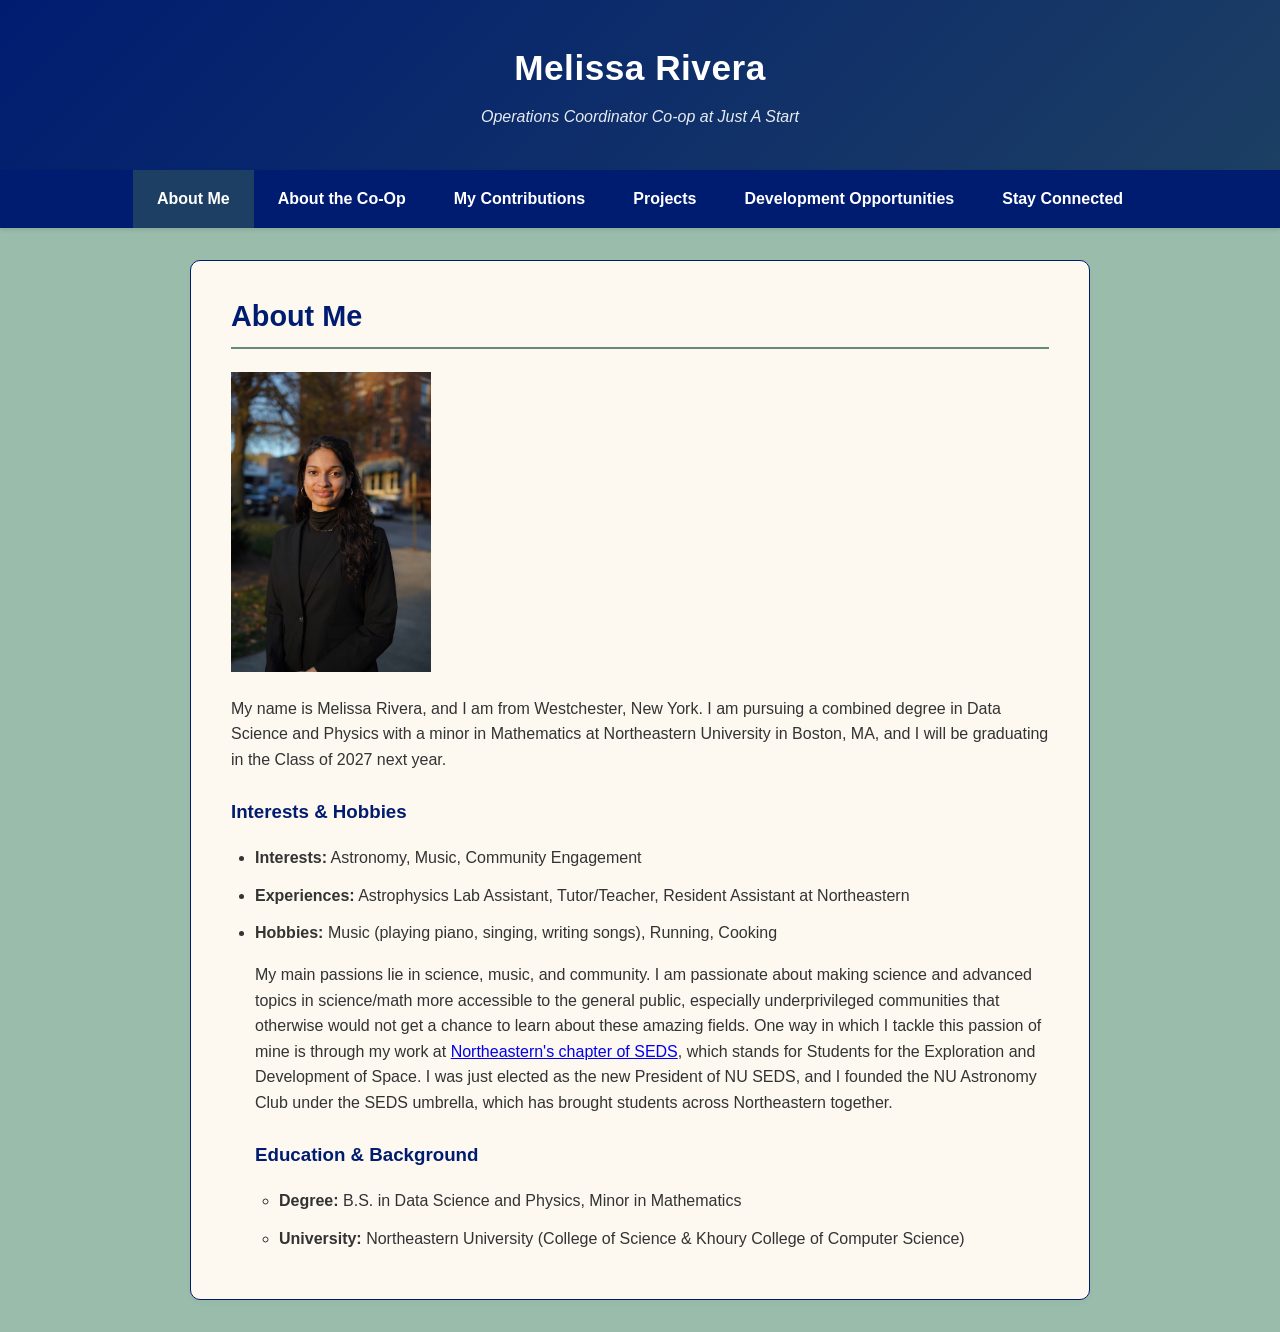
<file: index.html>
<!DOCTYPE html>
<html lang="en">
<head>
  <meta charset="UTF-8">
  <meta name="viewport" content="width=device-width, initial-scale=1.0">
  <title>Melissa's Co-Op | Home</title>
  <link rel="stylesheet" href="style.css">
</head>
<body>

  <header>
    <h1>Melissa Rivera</h1>
    <p>Operations Coordinator Co-op at Just A Start</p>
  </header>

  <nav class="main-nav">
    <ul>
      <li><a href="index.html" class="active">About Me</a></li>
      <li><a href="coop.html">About the Co-Op</a></li>
      <li><a href="contributions.html">My Contributions</a></li>
      <li><a href="projects.html">Projects</a></li>
      <li><a href="development.html">Development Opportunities</a></li>
      <li><a href="connect.html">Stay Connected</a></li>
    </ul>
  </nav>

  <main class="container">
    <section>
      <h2>About Me</h2>
      <img src="Melissa Rivera - photo.jpg" alt="Melissa Rivera" class="profile-pic" width="200">
      <p>My name is Melissa Rivera, and I am from Westchester, New York. I am pursuing a combined degree in Data Science and Physics with a minor in Mathematics at Northeastern University in Boston, MA, and I will be graduating in the Class of 2027 next year. </p>
      <!--Add more personal information, hobbies, or interests here if you'd like  
      // Interests
      // SEDS
      // Lab work
      // Teaching-->
      <h3>Interests & Hobbies</h3>
      <ul class="findings-list">
        <li><strong>Interests:</strong> Astronomy, Music, Community Engagement</li>
        <li><strong>Experiences:</strong> Astrophysics Lab Assistant, Tutor/Teacher, Resident Assistant at Northeastern</li>
        <li><strong>Hobbies:</strong> Music (playing piano, singing, writing songs), Running, Cooking </li>

        <p>My main passions lie in science, music, and community. I am passionate about making science and advanced topics in science/math more accessible to the general public, especially underprivileged communities that otherwise would not get a chance to learn about these amazing fields. One way in which I tackle this passion of mine is through my work at <a href="https://www.nuseds.com">Northeastern's chapter of SEDS</a>, which stands for Students for the Exploration and Development of Space. I was just elected as the new President of NU SEDS, and I founded the NU Astronomy Club under the SEDS umbrella, which has brought students across Northeastern together.</p>

      <h3>Education & Background</h3>
      <ul class="findings-list">
        <li><strong>Degree:</strong> B.S. in Data Science and Physics, Minor in Mathematics</li>
        <li><strong>University:</strong> Northeastern University (College of Science & Khoury College of Computer Science)</li>
      </ul>
    </section>
    
  </main>

  <script src="script.js"></script>
</body>
</html>
</file>
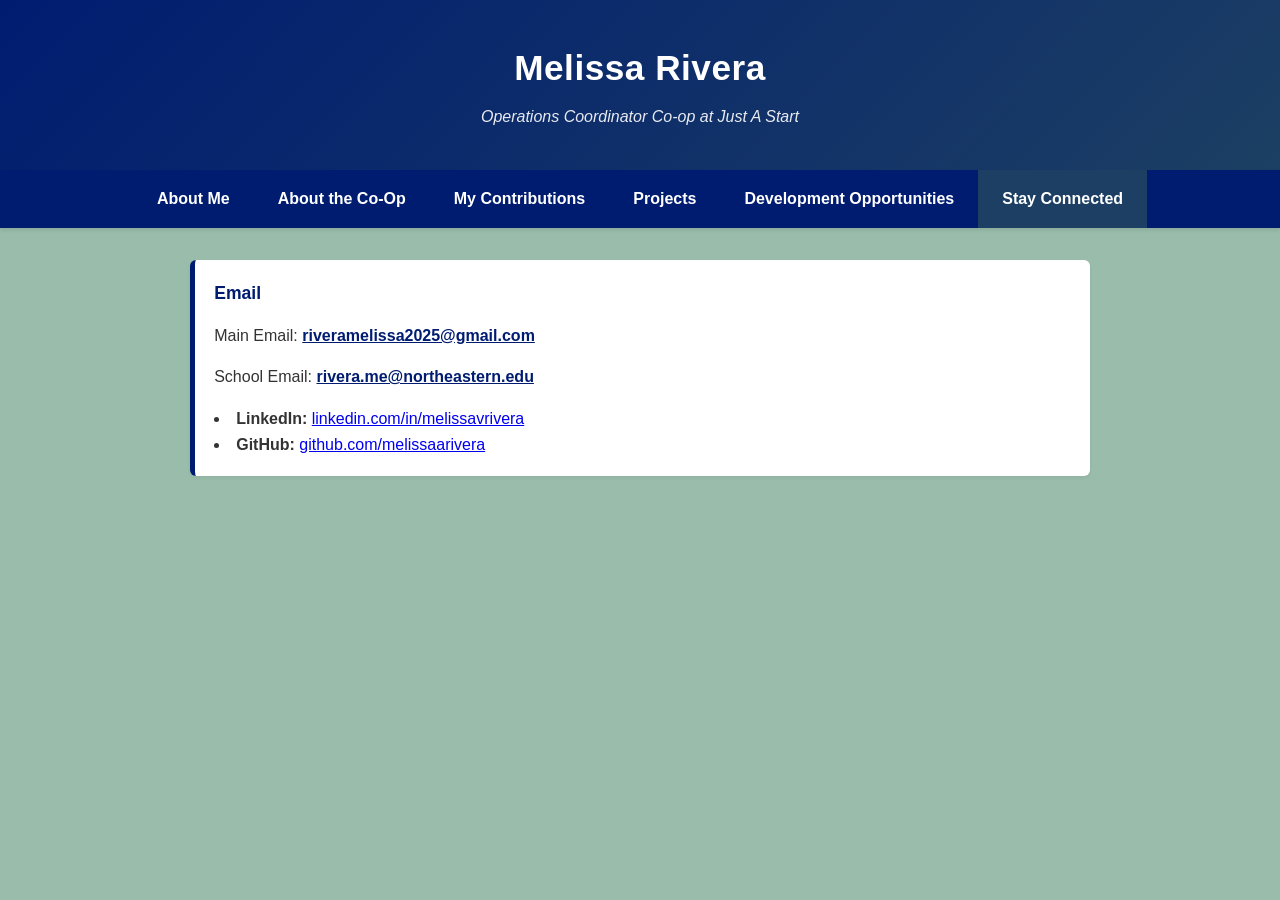
<file: connect.html>
<!DOCTYPE html>
<html lang="en">
<head>
  <meta charset="UTF-8">
  <meta name="viewport" content="width=device-width, initial-scale=1.0">
  <title>Stay Connected</title>
  <link rel="stylesheet" href="style.css">
</head>
<body>

  <header>
    <h1>Melissa Rivera</h1>
    <p>Operations Coordinator Co-op at Just A Start</p>
  </header>

  <nav class="main-nav">
    <ul>
      <li><a href="index.html">About Me</a></li>
      <li><a href="coop.html">About the Co-Op</a></li>
      <li><a href="contributions.html">My Contributions</a></li>
      <li><a href="projects.html">Projects</a></li>
      <li><a href="development.html">Development Opportunities</a></li>
      <li><a href="connect.html" class="active">Stay Connected</a></li>
    </ul>
  </nav>

  <main class="container">

      <div class="key-insight">
        <h4>Email</h4>
        <p>Main Email: <a href="riveramelissa2025@gmail.com" style="color: var(--accent-blue); font-weight: bold;">riveramelissa2025@gmail.com</a></p>
        <p>School Email: <a href="rivera.me@northeastern.edu" style="color: var(--accent-blue); font-weight: bold;">rivera.me@northeastern.edu</a></p>
        <li><strong>LinkedIn:</strong> <a href="https://linkedin.com/in/melissavrivera" target="_blank">linkedin.com/in/melissavrivera</a></li>
        <li><strong>GitHub:</strong> <a href="https://github.com/melissaarivera" target="_blank">github.com/melissaarivera</a></li>
      </div>

  </main>


  <script src="script.js"></script>
</body>
</html>
</file>
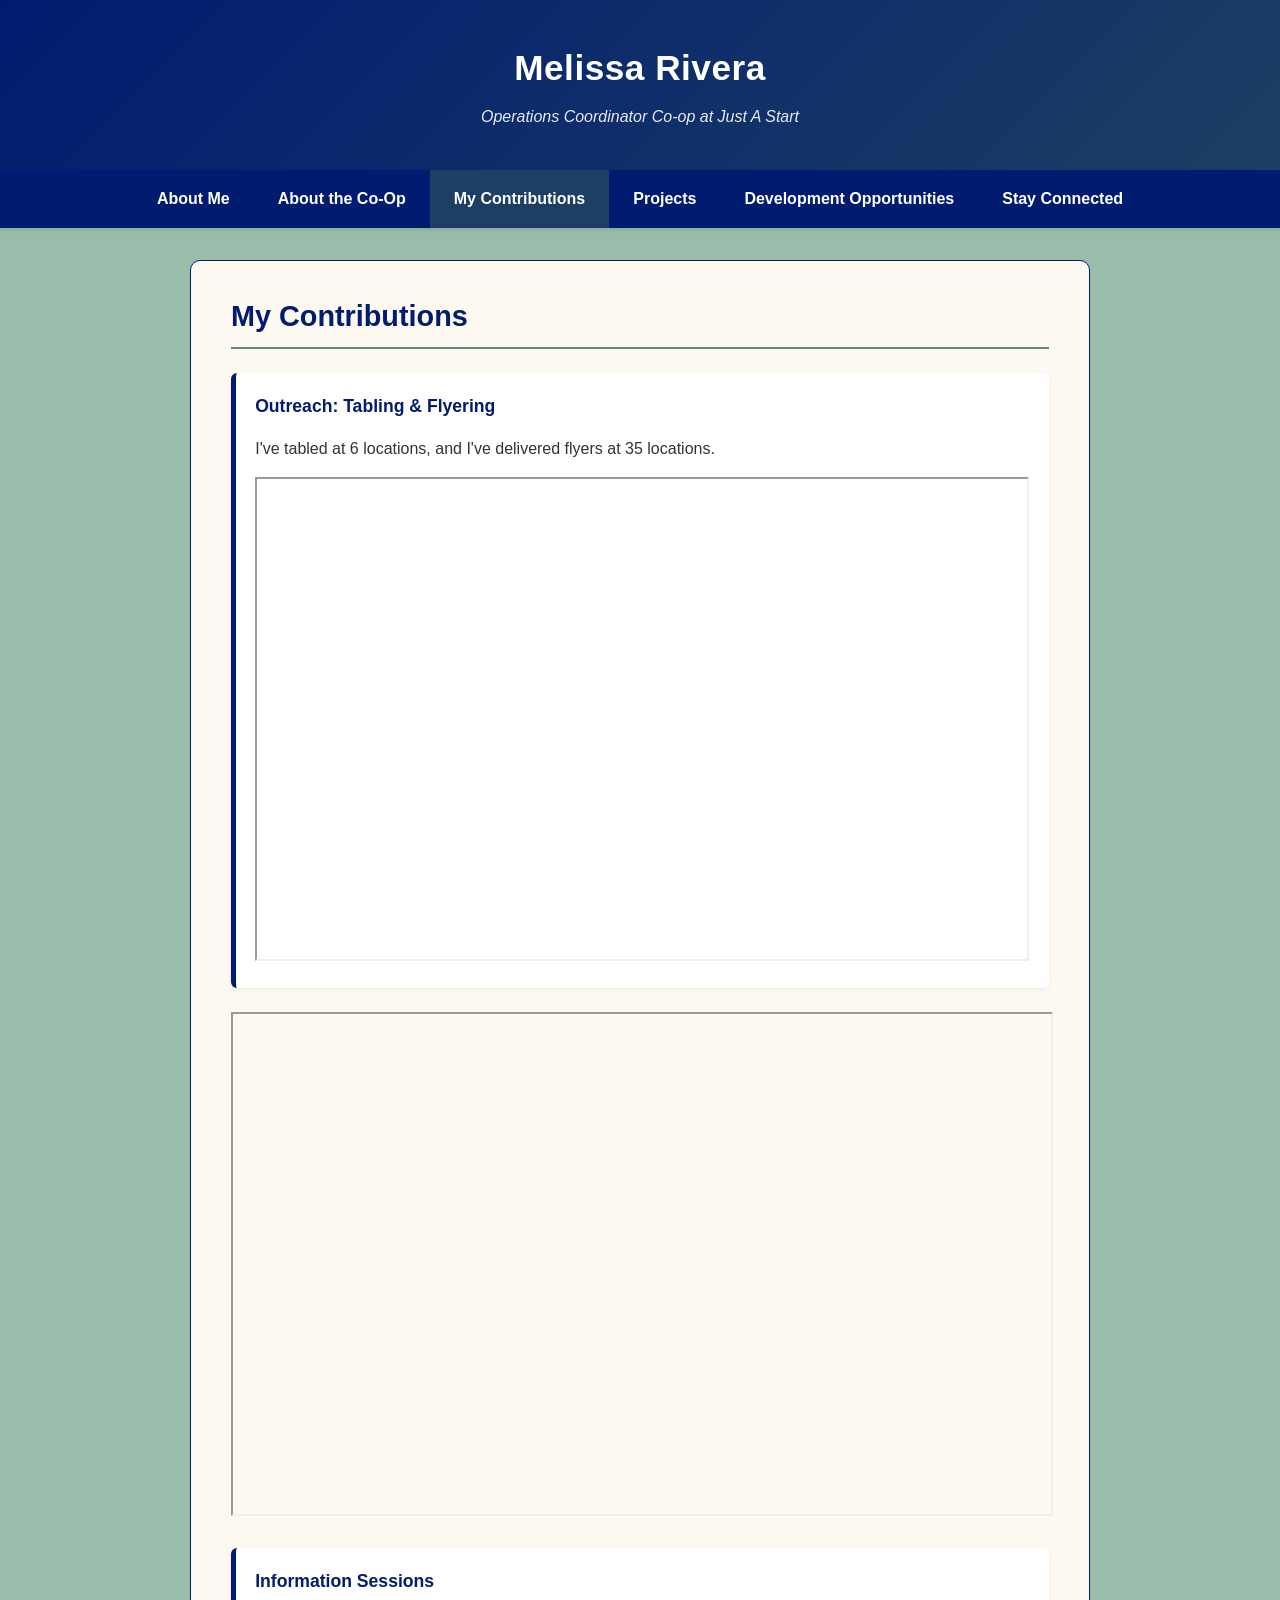
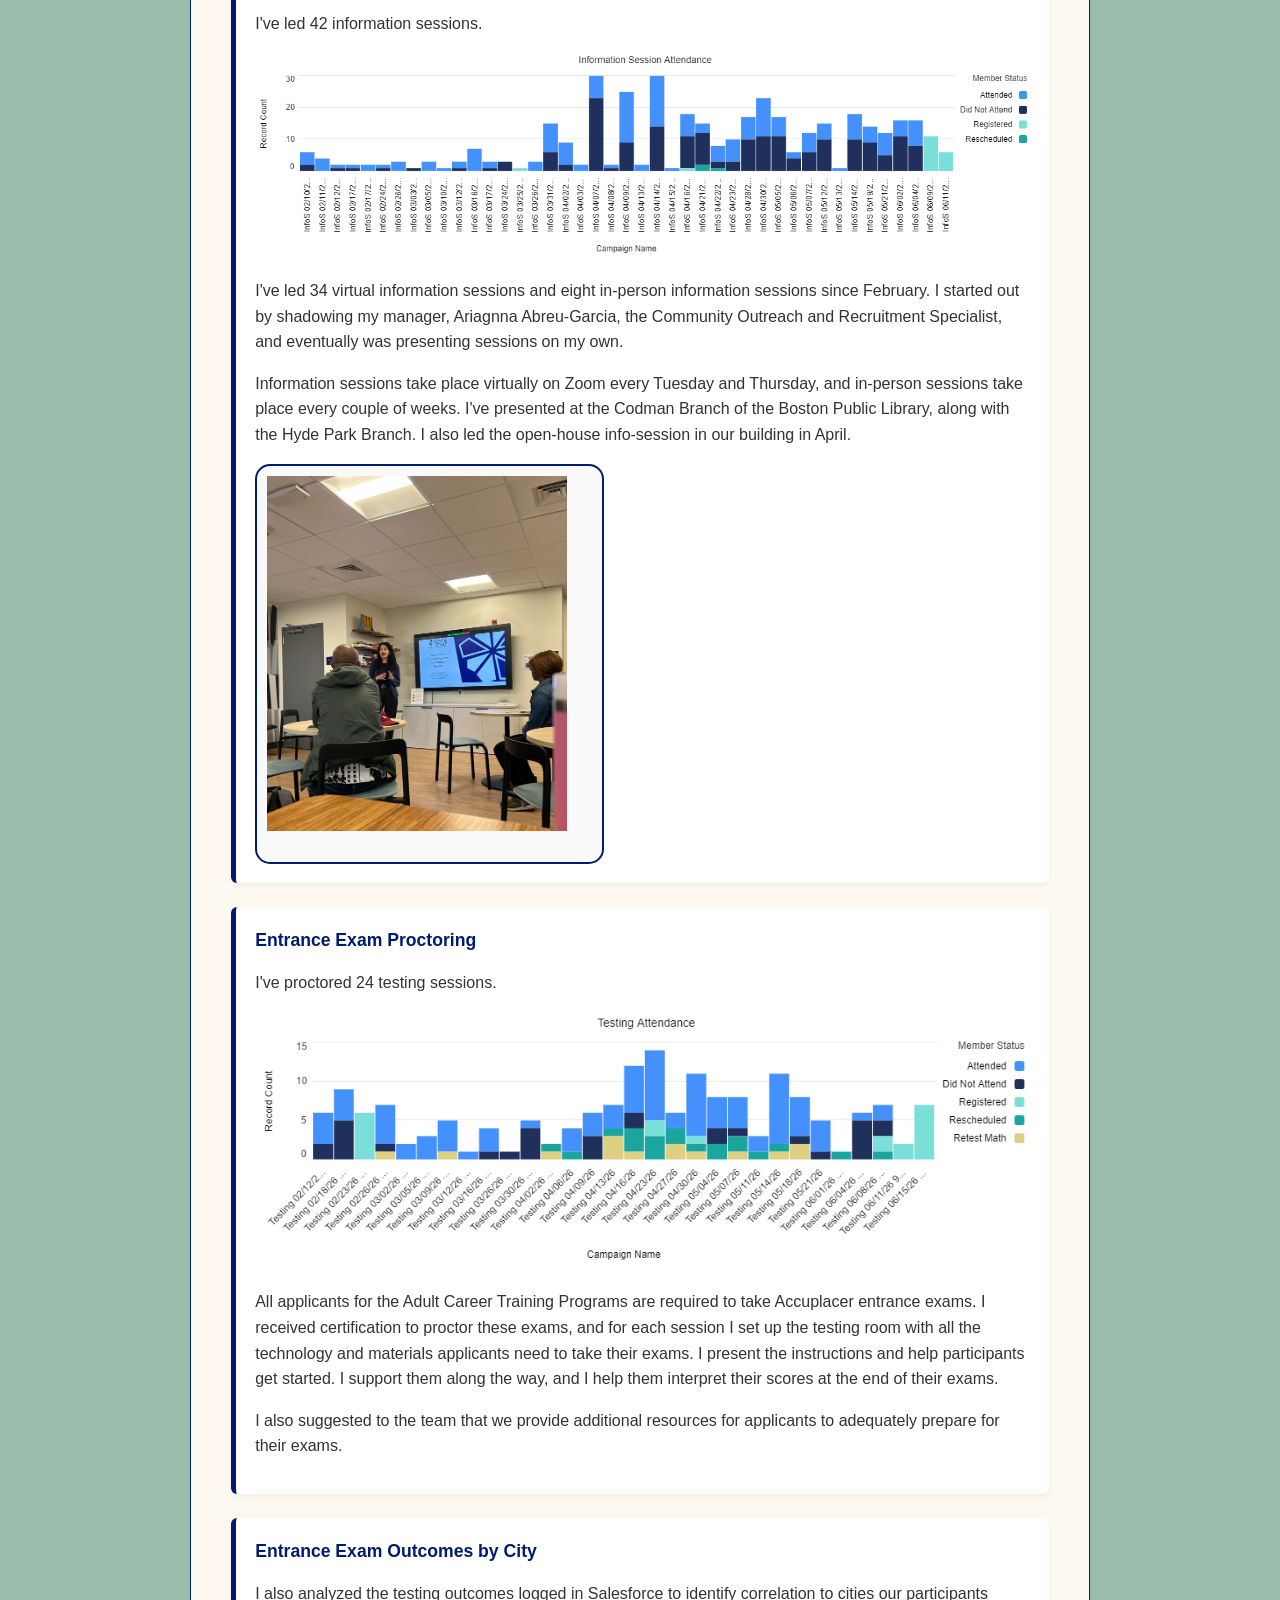
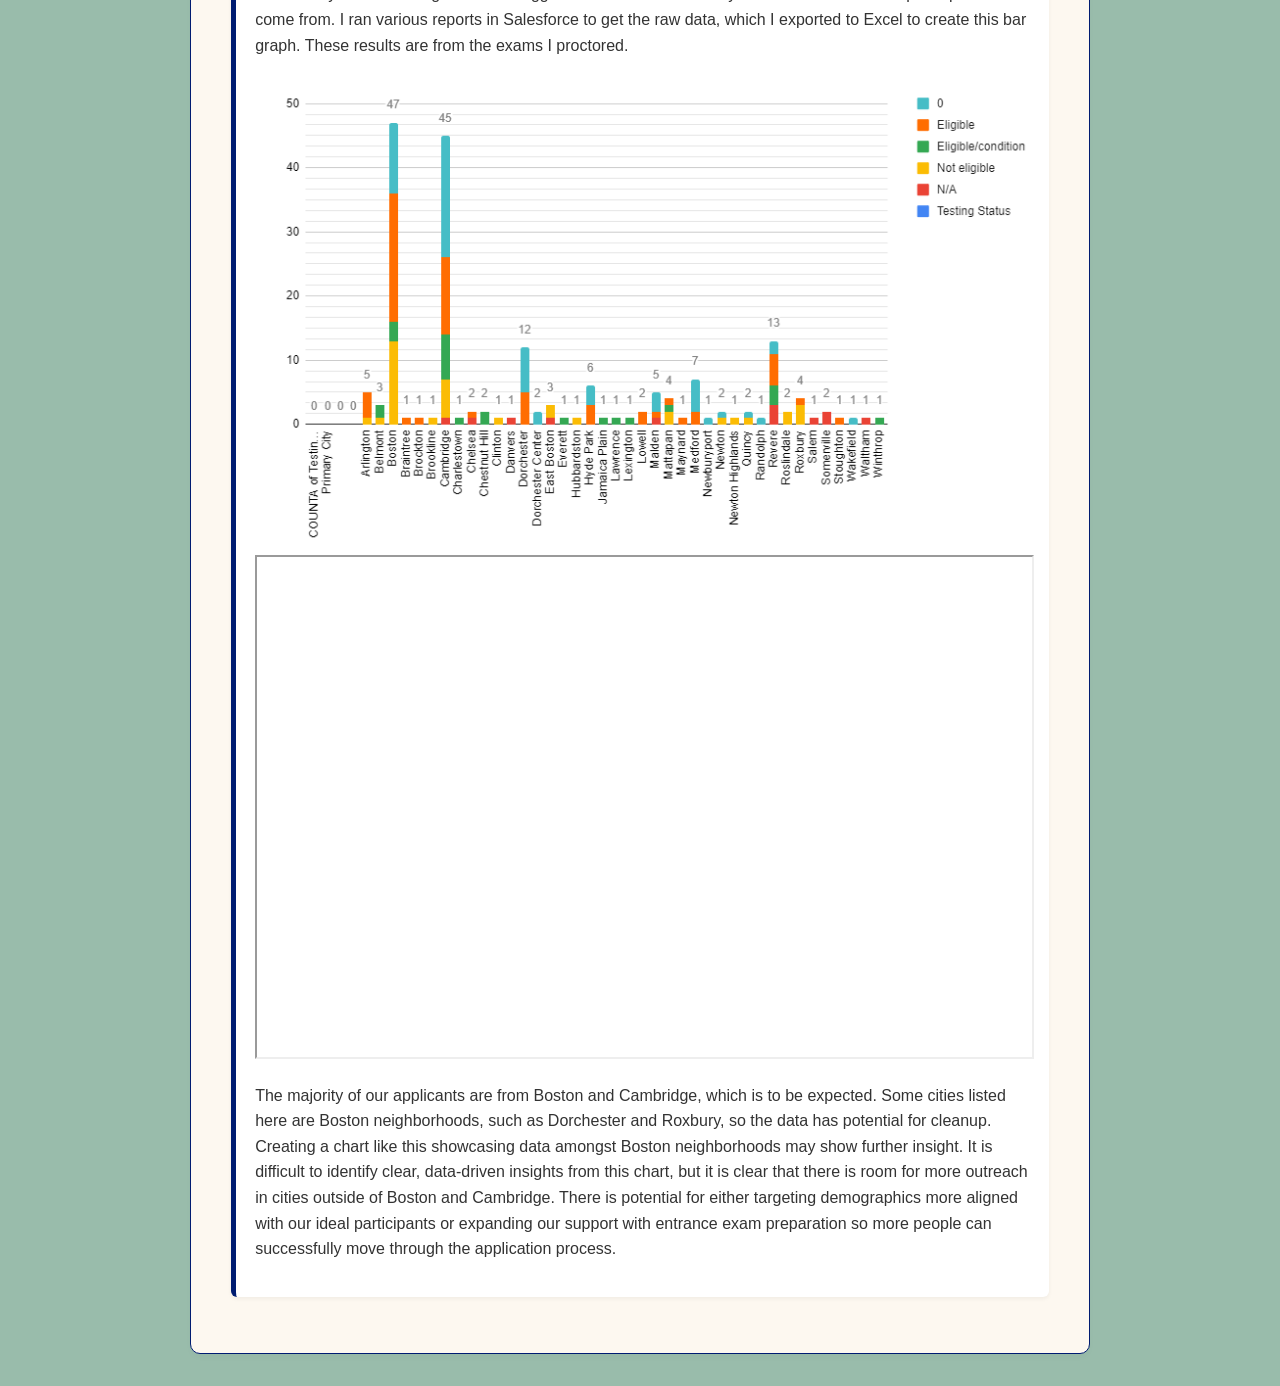
<file: contributions.html>
<!DOCTYPE html>
<html lang="en">
<head>
  <meta charset="UTF-8">
  <meta name="viewport" content="width=device-width, initial-scale=1.0">
  <title>My Contributions</title>
  <link rel="stylesheet" href="style.css">
</head>
<body>

  <header>
    <h1>Melissa Rivera</h1>
    <p>Operations Coordinator Co-op at Just A Start</p>
  </header>

  <nav class="main-nav">
    <ul>
      <li><a href="index.html">About Me</a></li>
      <li><a href="coop.html">About the Co-Op</a></li>
      <li><a href="contributions.html" class="active">My Contributions</a></li>
      <li><a href="projects.html">Projects</a></li>
      <li><a href="development.html">Development Opportunities</a></li>
      <li><a href="connect.html">Stay Connected</a></li>
    </ul>
  </nav>

  <main class="container">
    <section>
      <h2>My Contributions</h2>
      <!-- hyperlinking frmo about the co-op to my contributions-->

            </div>
      <div class="key-insight">
        <h4 id="outreach">Outreach: Tabling & Flyering</h4>
                <p>I've tabled at 6 locations, and I've delivered flyers at 35 locations.</p>
      <iframe src="https://www.google.com/maps/d/u/0/embed?mid=19I4E3Pt0WQWp5B0MWxfAvJd6gMmn1MU&ehbc=2E312F" width="770" height="480"></iframe>
      </div>
  
      <iframe src="https://docs.google.com/spreadsheets/d/1cD18LOBrysd5mxt0wuI2zUWsMAX3-svYnHdZWwnCtO8/edit?usp=sharing" width="100%" height="500px"></iframe>
      
    </div>
      <div class="key-insight">
        <h4 id="info-session">Information Sessions</h4>
                        <p>I've led 42 information sessions.</p>
        <img src="Infosessionattendance_report.png" width="780">
        <p>I've led 34 virtual information sessions and eight in-person information sessions since February. I started out by shadowing my manager, Ariagnna Abreu-Garcia, the Community Outreach and Recruitment Specialist, and eventually was presenting sessions on my own. </p>
      <p>Information sessions take place virtually on Zoom every Tuesday and Thursday, and in-person sessions take place every couple of weeks. I've presented at the Codman Branch of the Boston Public Library, along with the Hyde Park Branch. I also led the open-house info-session in our building in April.</p>

      <div class="image-box">
        <img src="Screenshot 2026-06-18 114000.png" alt="open-house-info-session-picture" length="250" width="300">
      </div>



      </div>
      <div class="key-insight">
        <h4 id="exam">Entrance Exam Proctoring</h4>
                <p>I've proctored 24 testing sessions.</p>
        <img src="testing_attendance.png" width="780">
              <p>All applicants for the Adult Career Training Programs are required to take Accuplacer entrance exams. I received certification to proctor these exams, and for each session I set up the testing room with all the technology and materials applicants need to take their exams. I present the instructions and help participants get started. I support them along the way, and I help them interpret their scores at the end of their exams.  </p>

      <p>I also suggested to the team that we provide additional resources for applicants to adequately prepare for their exams.</p>
      </div>

            </div>
      <div class="key-insight">
        <h4>Entrance Exam Outcomes by City
          
        </h4>
                <p>      <p>I also analyzed the testing outcomes logged in Salesforce to identify correlation to cities our participants come from. I ran various reports in Salesforce to get the raw data, which I exported to Excel to create this bar graph. These results are from the exams I proctored.</p>
            <img src="Testing cities.png" width="780">
  


    <iframe src="https://docs.google.com/spreadsheets/d/1AVD1FMHms-0kJ7kRCM6pn2eIE7S9lLc9TDGLw9jQuaY/edit?usp=sharing" width="100%" height="500px"></iframe>
<p>The majority of our applicants are from Boston and Cambridge, which is to be expected. Some cities listed here are Boston neighborhoods, such as Dorchester and Roxbury, so the data has potential for cleanup. Creating a chart like this showcasing data amongst Boston neighborhoods may show further insight. It is difficult to identify clear, data-driven insights from this chart, but it is clear that there is room for more outreach in cities outside of Boston and Cambridge. There is potential for either targeting demographics more aligned with our ideal participants or expanding our support with entrance exam preparation so more people can successfully move through the application process.</p>
    </div>

  <script src="script.js"></script>
</body>
</html>
</file>
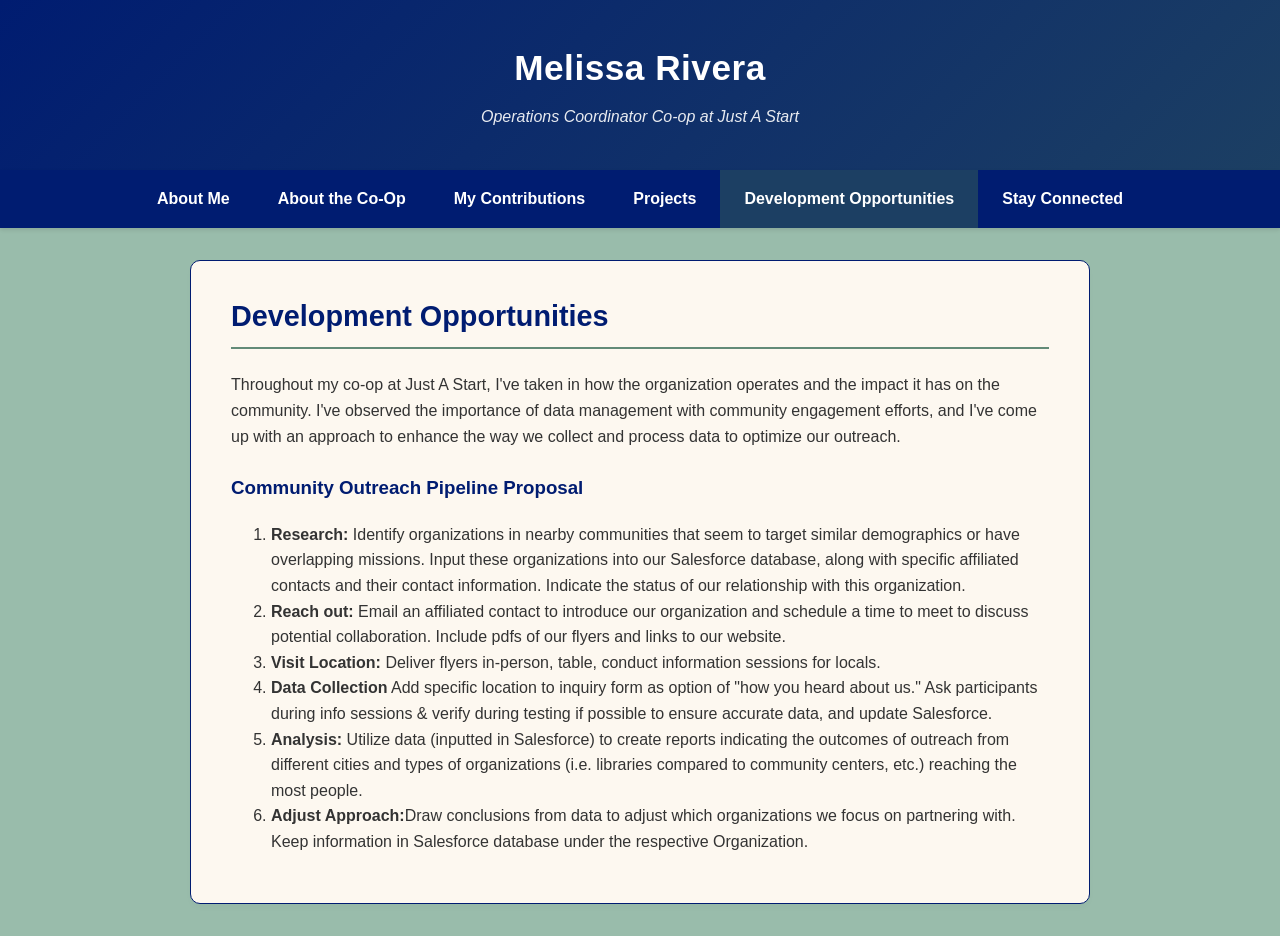
<file: development.html>
<!DOCTYPE html>
<html lang="en">

<head>
  <meta charset="UTF-8">
  <meta name="viewport" content="width=device-width, initial-scale=1.0">
  <title>Development Opportunities</title>
  <link rel="stylesheet" href="style.css">
</head>

<body>

  <header>
    <h1>Melissa Rivera</h1>
    <p>Operations Coordinator Co-op at Just A Start</p>
  </header>

  <nav class="main-nav">
    <ul>
      <li><a href="index.html">About Me</a></li>
      <li><a href="coop.html">About the Co-Op</a></li>
      <li><a href="contributions.html">My Contributions</a></li>
      <li><a href="projects.html">Projects</a></li>
      <li><a href="development.html" class="active">Development Opportunities</a></li>
      <li><a href="connect.html">Stay Connected</a></li>

    </ul>
  </nav>

  <main class="container">
    <section>
      <h2>Development Opportunities</h2>
      <p>Throughout my co-op at Just A Start, I've taken in how the organization operates and the impact it has on the
        community. I've observed the importance of data management with community engagement efforts, and I've come up
        with an approach to enhance the way we collect and process data to optimize our outreach.</p>

      <h3>Community Outreach Pipeline Proposal</h3>
      <ol>
        <li><b>Research:</b> Identify organizations in nearby communities that seem to target similar demographics or
          have overlapping missions. Input these organizations into our Salesforce database, along with specific
          affiliated contacts and their contact information. Indicate the status of our relationship with this
          organization.</li>
        <li><b>Reach out:</b> Email an affiliated contact to introduce our organization and schedule a time to meet to
          discuss potential collaboration. Include pdfs of our flyers and links to our website.</li>
        <li><b>Visit Location:</b> Deliver flyers in-person, table, conduct information sessions for locals.</li>
        <li><b>Data Collection</b> Add specific location to inquiry form as option of "how you heard about us." Ask
          participants during info sessions & verify during testing if possible to ensure accurate data, and update
          Salesforce.</li>
        <li><b>Analysis:</b> Utilize data (inputted in Salesforce) to create reports indicating the outcomes of outreach
          from different cities and types of organizations (i.e. libraries compared to community centers, etc.) reaching
          the most people. </li>
        <li><b>Adjust Approach:</b>Draw conclusions from data to adjust which organizations we focus on partnering with.
          Keep
          information in Salesforce database under the respective Organization. </li>
      </ol>

    </section>
  </main>

  <script src="script.js"></script>
</body>

</html>
</file>
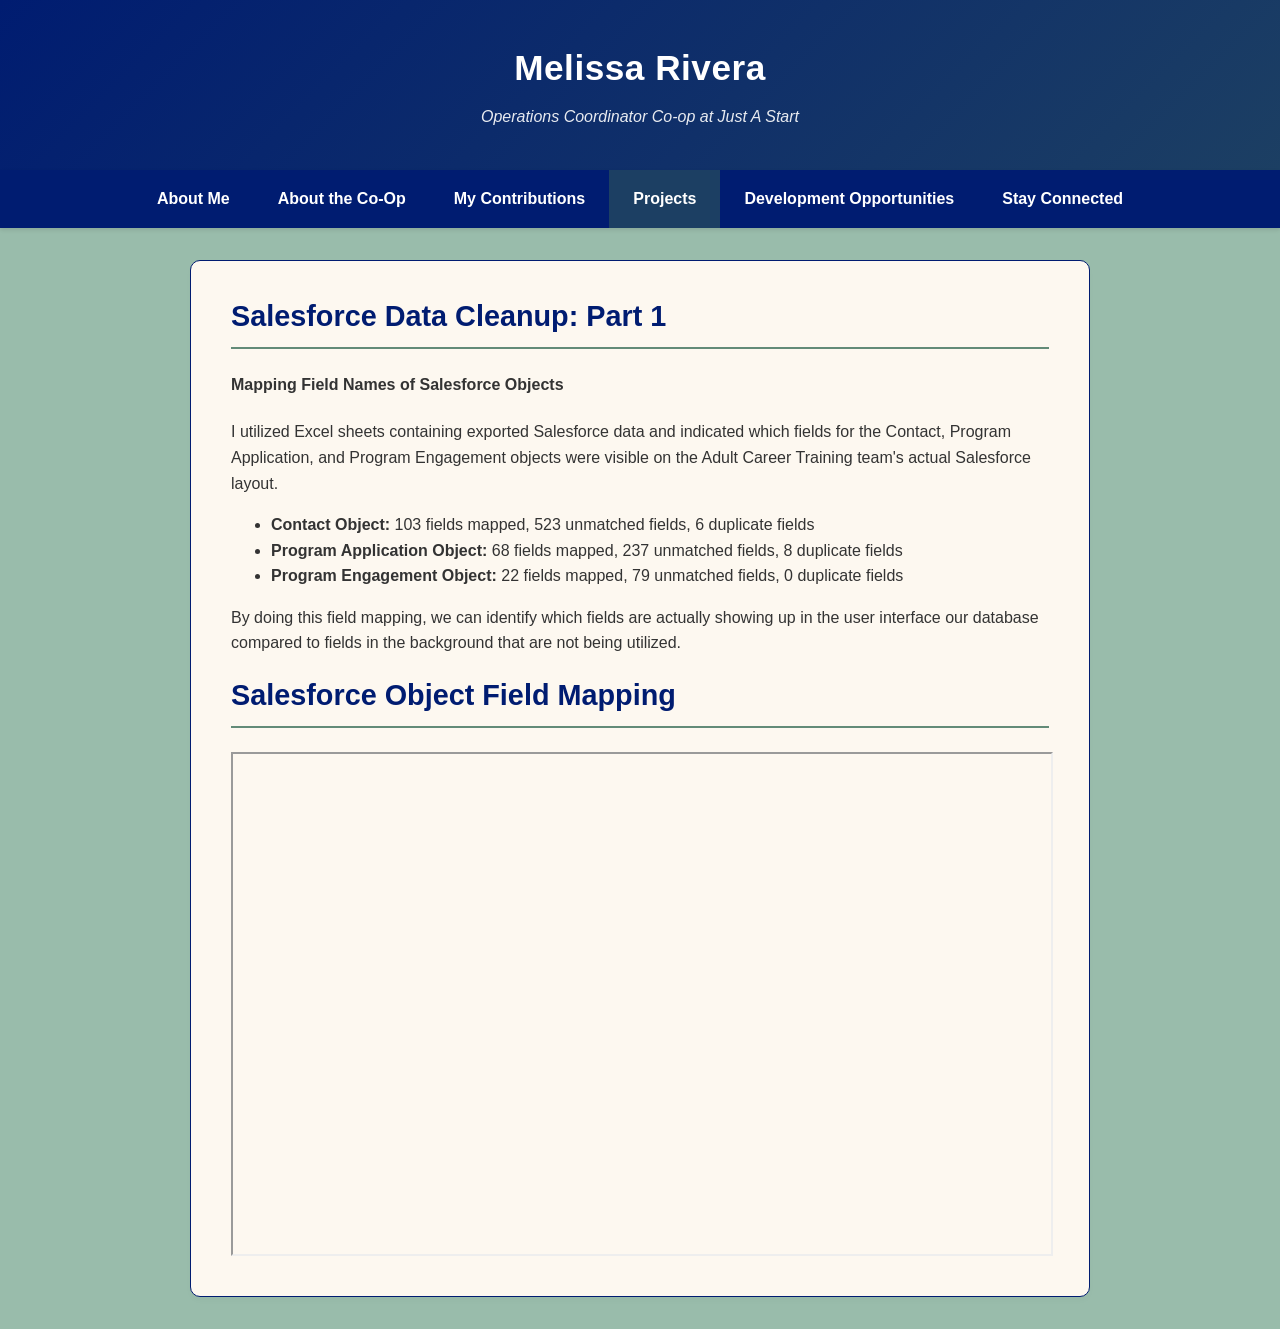
<file: project1.html>
<!DOCTYPE html>
<html lang="en">
<head>
  <meta charset="UTF-8">
  <meta name="viewport" content="width=device-width, initial-scale=1.0">
  <title>Projects</title>
  <link rel="stylesheet" href="style.css">
</head>
<body>

  <header>
    <h1>Melissa Rivera</h1>
    <p>Operations Coordinator Co-op at Just A Start</p>
  </header>

  <nav class="main-nav">
    <ul>
      <li><a href="index.html">About Me</a></li>
      <li><a href="coop.html">About the Co-Op</a></li>
      <li><a href="contributions.html">My Contributions</a></li>
      <li><a href="projects.html" class="active">Projects</a></li>
      <li><a href="development.html">Development Opportunities</a></li>
      <li><a href="connect.html">Stay Connected</a></li>
    </ul>
  </nav>

  <main class="container">
    <section>
      <h2>Salesforce Data Cleanup: Part 1</h2>

      <h4>Mapping Field Names of Salesforce Objects</h4>
      <p>I utilized Excel sheets containing exported Salesforce data and indicated which fields for the Contact, Program Application, and Program Engagement objects were visible on the Adult Career Training team's actual Salesforce layout. </p>
      <ul>
        <li><b>Contact Object:</b> 103 fields mapped, 523 unmatched fields, 6 duplicate fields</li>
        <li><b>Program Application Object:</b> 68 fields mapped, 237 unmatched fields, 8 duplicate fields</li>
        <li><b>Program Engagement Object:</b> 22 fields mapped, 79 unmatched fields, 0 duplicate fields</li>
      </ul>
 <p>By doing this field mapping, we can identify which fields are actually showing up in the user interface our database compared to fields in the background that are not being utilized. </p>
     
     <h2>Salesforce Object Field Mapping</h2>
    <!-- Paste your Google Sheets iframe snippet below -->
    <iframe src="https://docs.google.com/spreadsheets/d/1olh4NI_iIIG0w_iK_QzWRN_owJksZhGh/edit?usp=sharing&ouid=111577512239038965918&rtpof=true&sd=true" width="100%" height="500px"></iframe>

   <script src="script.js"></script>
</body>
</html>
</file>
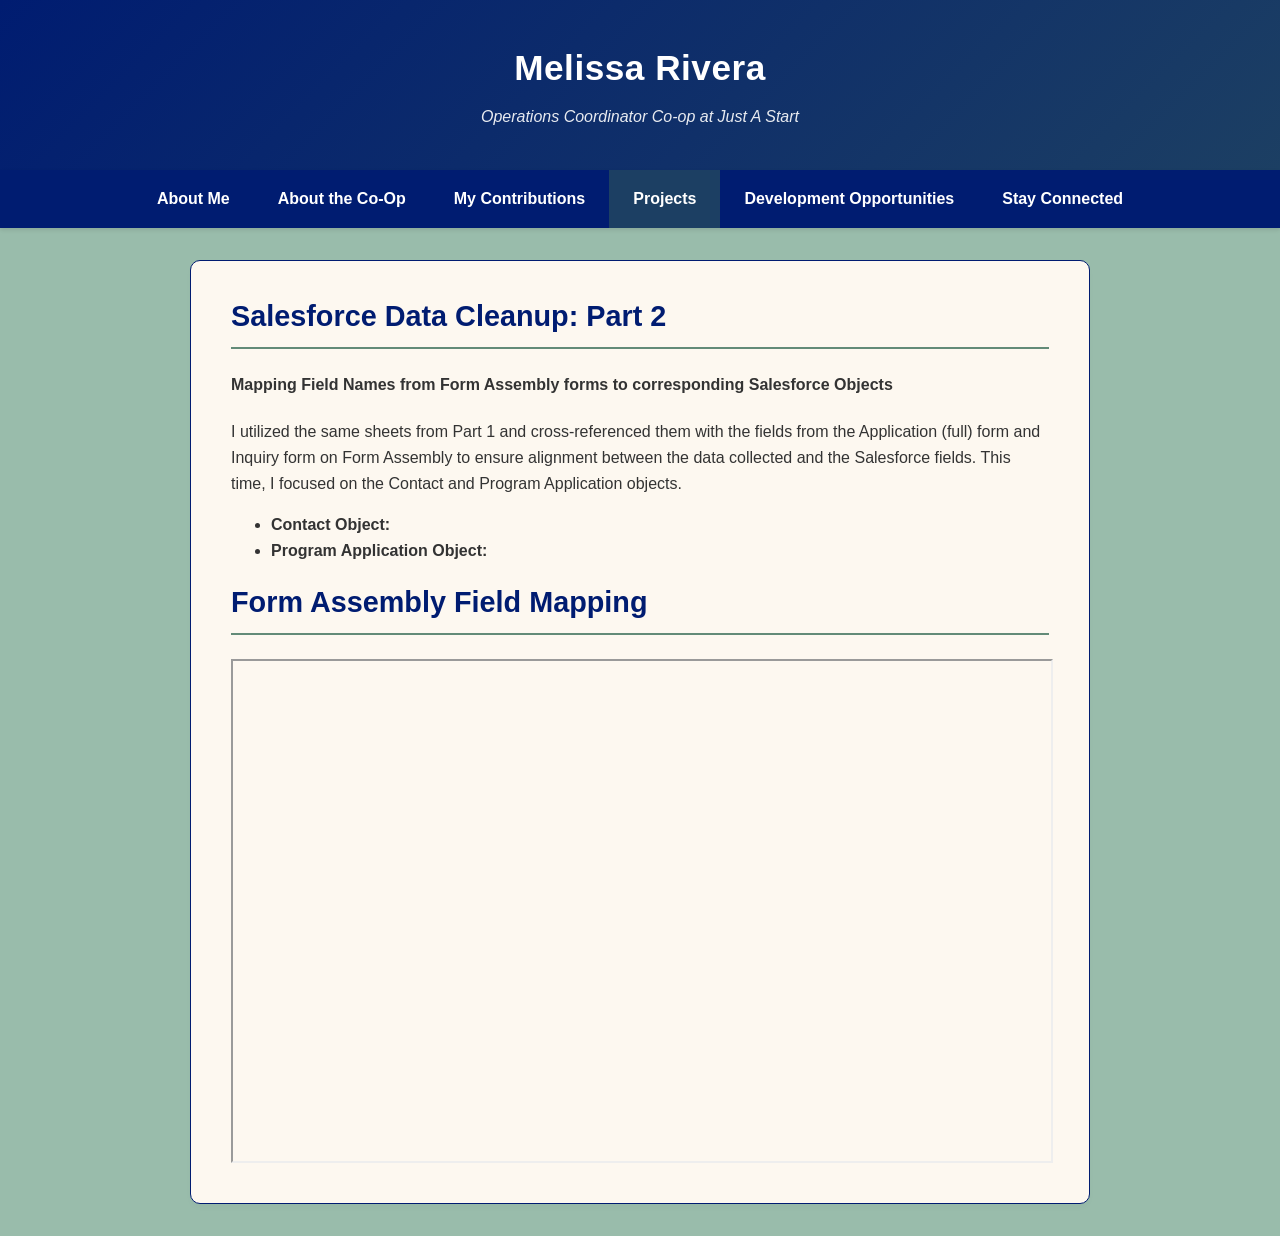
<file: project2.html>
<!DOCTYPE html>
<html lang="en">
<head>
  <meta charset="UTF-8">
  <meta name="viewport" content="width=device-width, initial-scale=1.0">
  <title>Projects</title>
  <link rel="stylesheet" href="style.css">
</head>
<body>

  <header>
    <h1>Melissa Rivera</h1>
    <p>Operations Coordinator Co-op at Just A Start</p>
  </header>

  <nav class="main-nav">
    <ul>
      <li><a href="index.html">About Me</a></li>
      <li><a href="coop.html">About the Co-Op</a></li>
      <li><a href="contributions.html">My Contributions</a></li>
      <li><a href="projects.html" class="active">Projects</a></li>
      <li><a href="development.html">Development Opportunities</a></li>
      <li><a href="connect.html">Stay Connected</a></li>
    </ul>
  </nav>

  <main class="container">
    <section>
      <h2>Salesforce Data Cleanup: Part 2</h2>

      <h4>Mapping Field Names from Form Assembly forms to corresponding Salesforce Objects</h4>
      <p>I utilized the same sheets from Part 1 and cross-referenced them with the fields from the Application (full) form and Inquiry form on Form Assembly to ensure alignment between the data collected and the Salesforce fields. This time, I focused on the Contact and Program Application objects.</p>
      <ul>
        <li><b>Contact Object:</b> </li>
        <li><b>Program Application Object:</b> </li>
      </ul>

    <h2>Form Assembly Field Mapping</h2>
    <!-- Paste your Google Sheets iframe snippet below -->
    <iframe src="https://docs.google.com/spreadsheets/d/1GytOpUZmtWqtDjysiFjz7frLO66WYUhN/edit?usp=sharing&ouid=111577512239038965918&rtpof=true&sd=true" width="100%" height="500px"></iframe>

   <script src="script.js"></script>
</body>
</html>
</file>
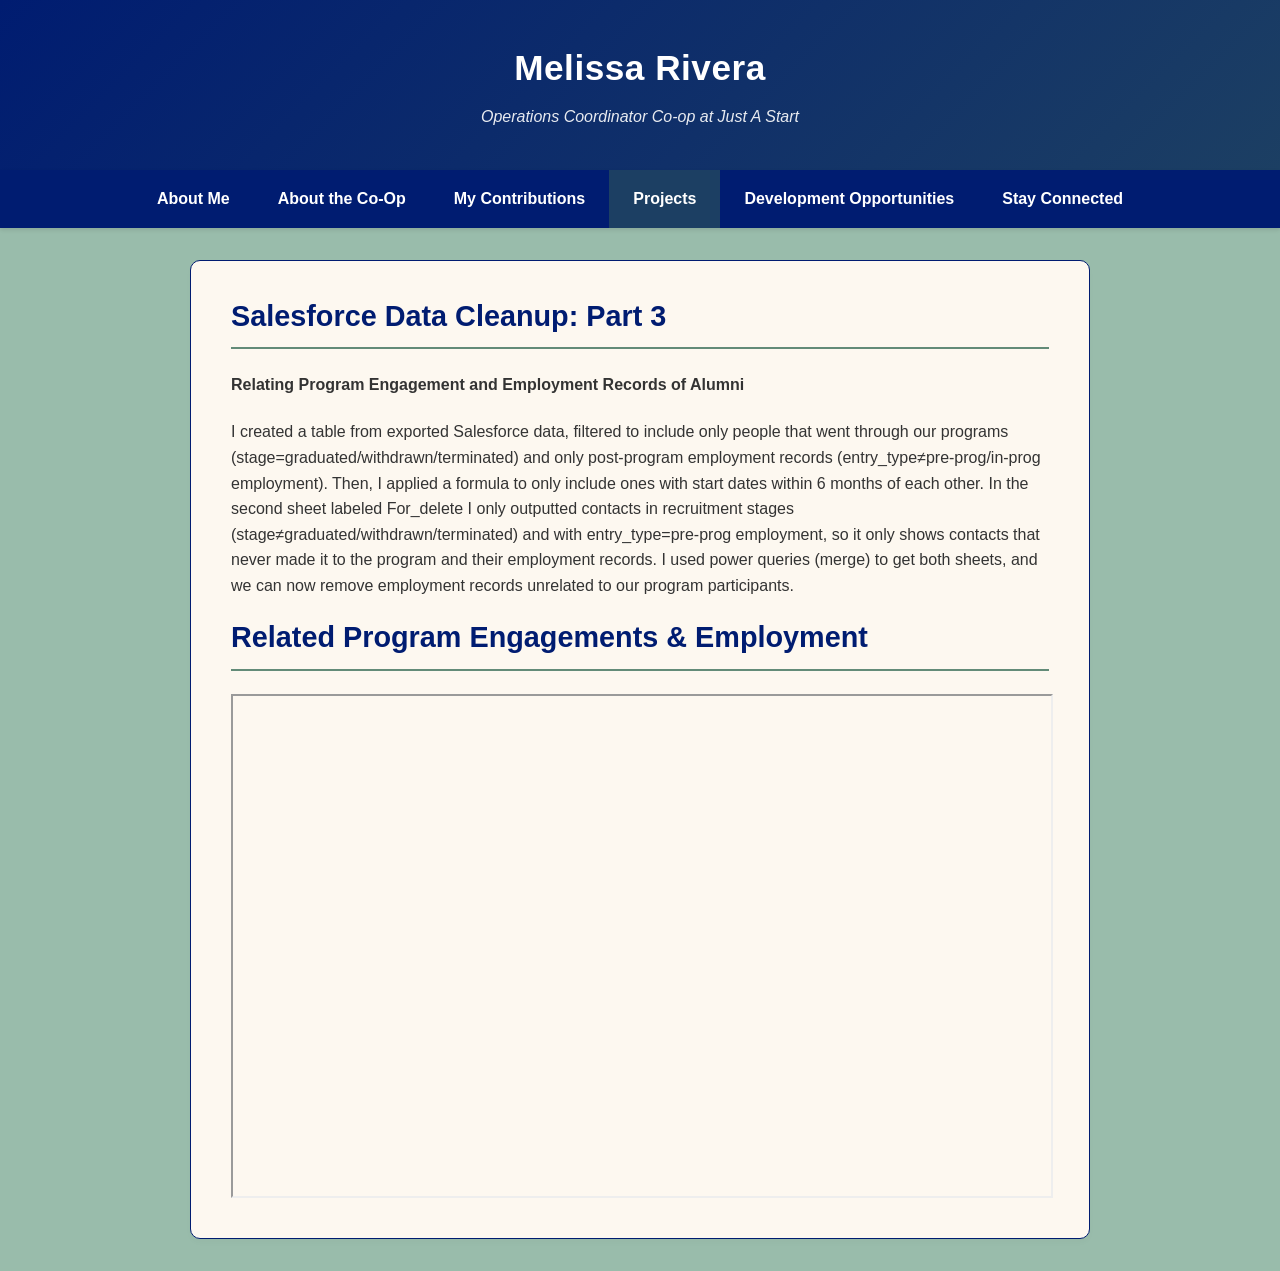
<file: project3.html>
<!DOCTYPE html>
<html lang="en">
<head>
  <meta charset="UTF-8">
  <meta name="viewport" content="width=device-width, initial-scale=1.0">
  <title>Projects</title>
  <link rel="stylesheet" href="style.css">
</head>
<body>

  <header>
    <h1>Melissa Rivera</h1>
    <p>Operations Coordinator Co-op at Just A Start</p>
  </header>

  <nav class="main-nav">
    <ul>
      <li><a href="index.html">About Me</a></li>
      <li><a href="coop.html">About the Co-Op</a></li>
      <li><a href="contributions.html">My Contributions</a></li>
      <li><a href="projects.html" class="active">Projects</a></li>
      <li><a href="development.html">Development Opportunities</a></li>
      <li><a href="connect.html">Stay Connected</a></li>
    </ul>
  </nav>

  <main class="container">
    <section>
      <h2>Salesforce Data Cleanup: Part 3</h2>

      <h4>Relating Program Engagement and Employment Records of Alumni</h4>
      <p>I created a table from exported Salesforce data, filtered to include only people that went through our programs (stage=graduated/withdrawn/terminated) and only post-program employment records (entry_type≠pre-prog/in-prog employment). Then, I applied a formula to only include ones with start dates within 6 months of each other. In the second sheet labeled For_delete I only outputted contacts in recruitment stages (stage≠graduated/withdrawn/terminated) and with entry_type=pre-prog employment, so it only shows contacts that never made it to the program and their employment records. I used power queries (merge) to get both sheets, and we can now remove employment records unrelated to our program participants. </p>
      
    <h2>Related Program Engagements & Employment</h2>
    <!-- Paste your Google Sheets iframe snippet below -->
    <iframe src="https://docs.google.com/spreadsheets/d/1GBa5cp1yiX8tq5QviBjs1ZhkTVCn0pCb/edit?gid=1691429176#gid=1691429176" width="100%" height="500px"></iframe>

   <script src="script.js"></script>
</body>
</html>
</file>
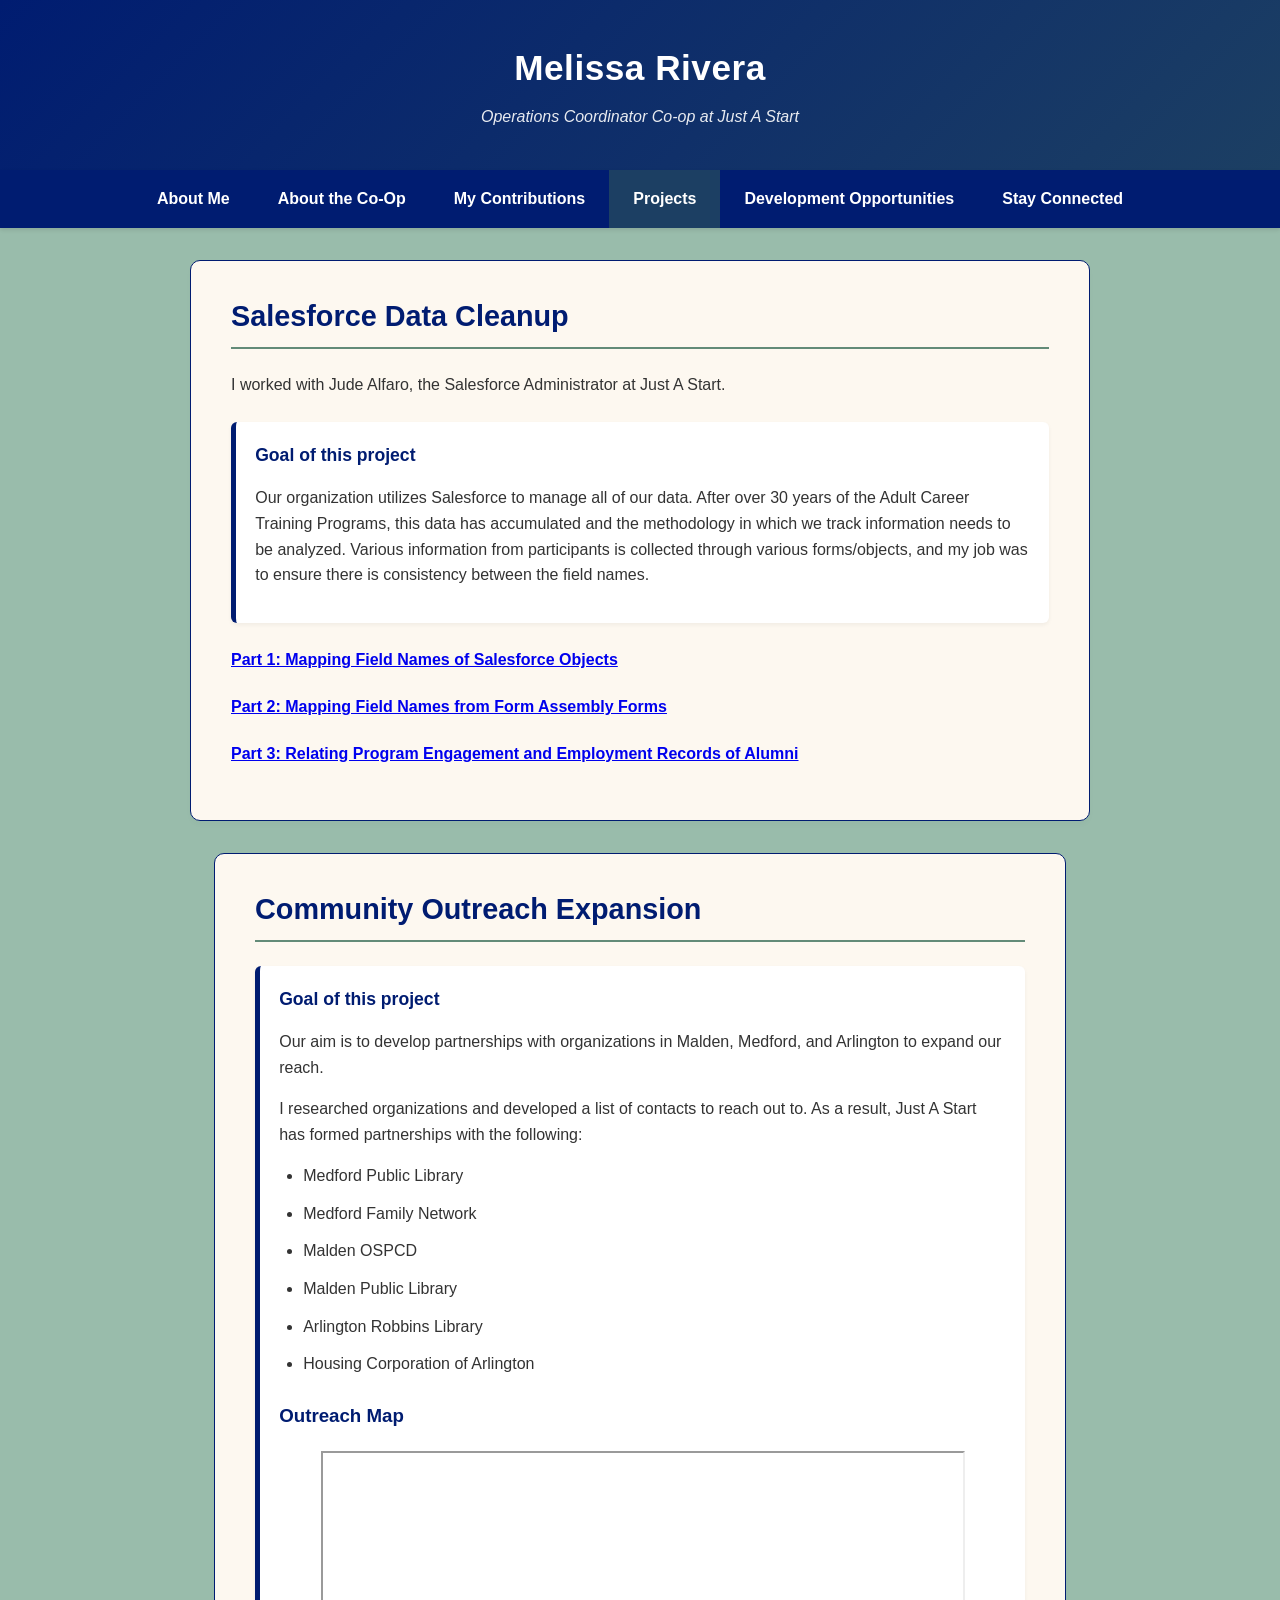
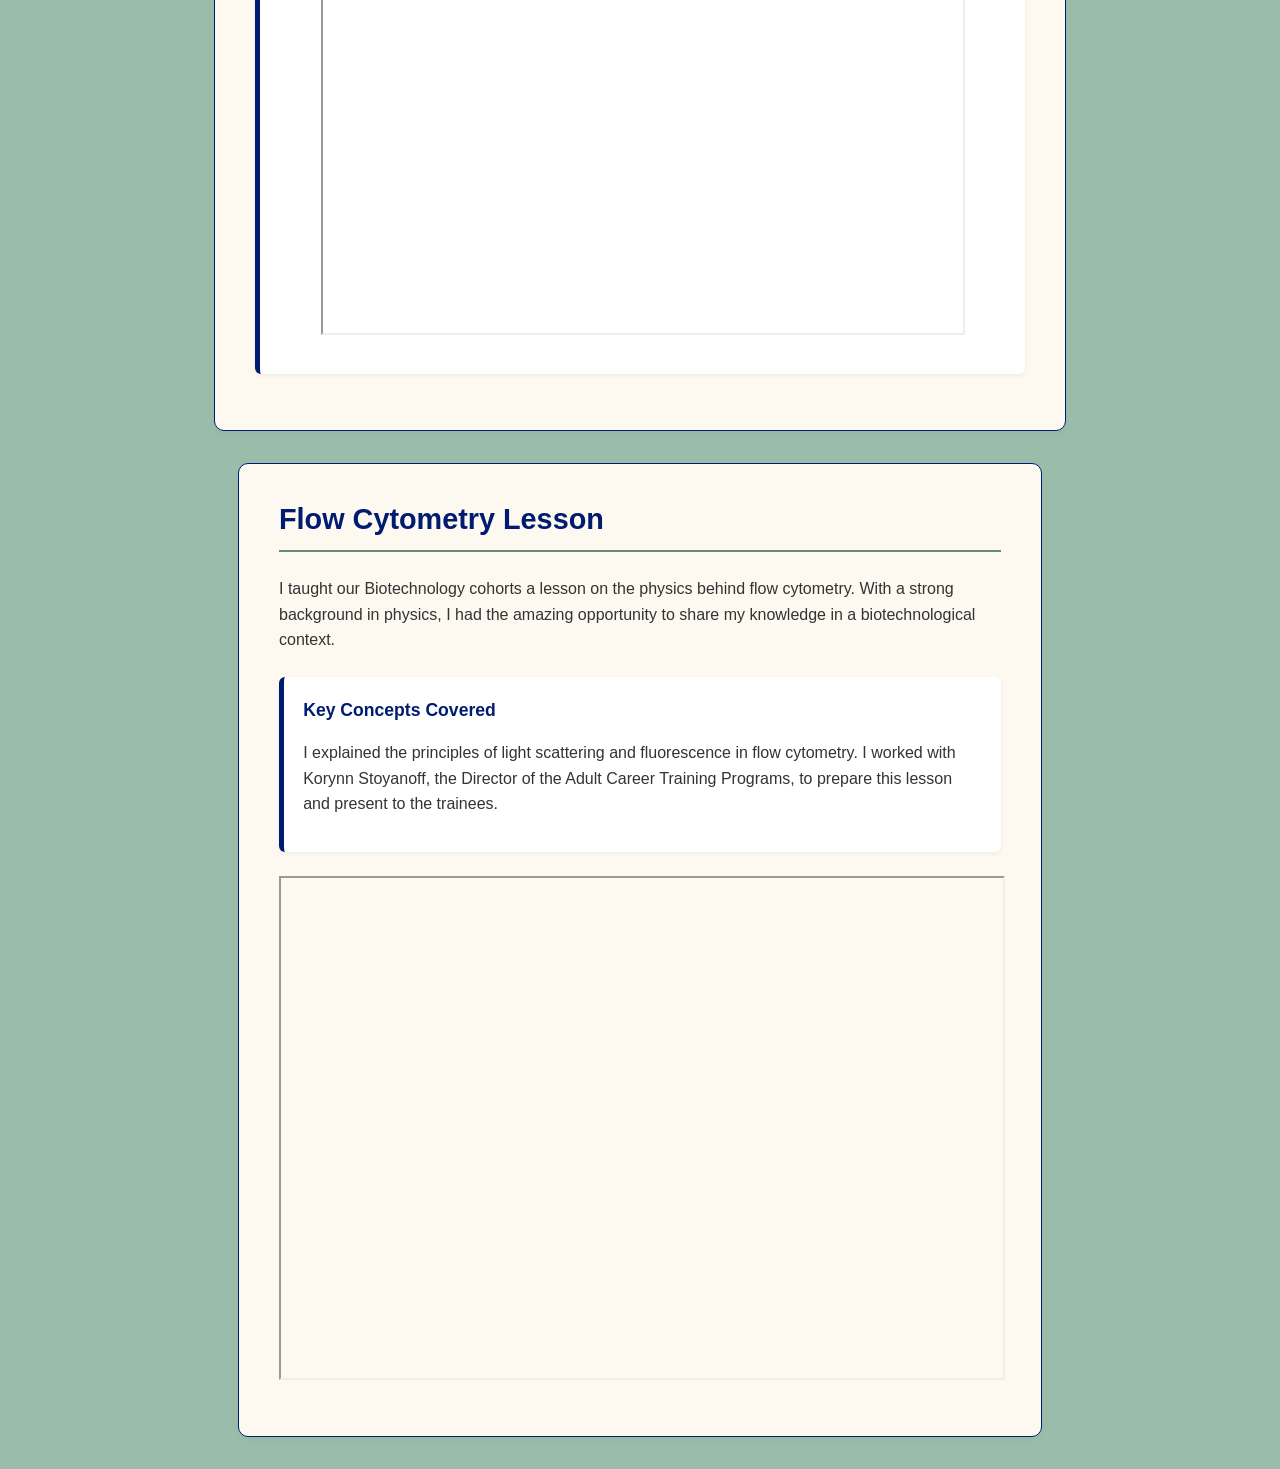
<file: projects.html>
<!DOCTYPE html>
<html lang="en">
<head>
  <meta charset="UTF-8">
  <meta name="viewport" content="width=device-width, initial-scale=1.0">
  <title>Projects</title>
  <link rel="stylesheet" href="style.css">
</head>
<body>

  <header>
    <h1>Melissa Rivera</h1>
    <p>Operations Coordinator Co-op at Just A Start</p>
  </header>

  <nav class="main-nav">
    <ul>
      <li><a href="index.html">About Me</a></li>
      <li><a href="coop.html">About the Co-Op</a></li>
      <li><a href="contributions.html">My Contributions</a></li>
      <li><a href="projects.html" class="active">Projects</a></li>
      <li><a href="development.html">Development Opportunities</a></li>
      <li><a href="connect.html">Stay Connected</a></li>
    </ul>
  </nav>

  <main class="container">
    <section>
      <h2 id="data">Salesforce Data Cleanup</h2>
      <p>I worked with Jude Alfaro, the Salesforce Administrator at Just A Start. </p>
      
      <div class="key-insight">
        <h4>Goal of this project</h4>
        <p>Our organization utilizes Salesforce to manage all of our data. After over 30 years of the Adult Career Training Programs, this data has accumulated and the methodology in which we track information needs to be analyzed. Various information from participants is collected through various forms/objects, and my job was to ensure there is consistency between the field names.  </p>
      </div>
      <a href="project1.html"><h4>Part 1: Mapping Field Names of Salesforce Objects</h4></a>
      
      <a href="project2.html"><h4>Part 2: Mapping Field Names from Form Assembly Forms </h4></a>

      <a href="project3.html"><h4>Part 3: Relating Program Engagement and Employment Records of Alumni</h4></a>

      <p>
    </section>

  <main class="container">
    <section>
      <h2>Community Outreach Expansion</h2>
      <p> </p>
        <div class="key-insight">
        <h4>Goal of this project</h4>
        <p>Our aim is to develop partnerships with organizations in Malden, Medford, and Arlington to expand our reach.</p>
        <p>I researched organizations and developed a list of contacts to reach out to. As a result, Just A Start has formed partnerships with the following:</p>
   

            <ul class="findings-list">
        <li>Medford Public Library</li>
        <li>Medford Family Network</li>
        <li>Malden OSPCD</li>
        <li>Malden Public Library</li>
        <li>Arlington Robbins Library</li>
        <li>Housing Corporation of Arlington</li>
      </ul>
    <h3> Outreach Map</h3>
     <div class="map-wrapper">
<iframe src="https://www.google.com/maps/d/u/0/embed?mid=1DoO2y_qm-dxZC7hhANQWjjILm9fEA70&ehbc=2E312F" width="640" height="480"></iframe>
     </div>
      
    </section>
  <main class="container">
    <section>
      <h2>Flow Cytometry Lesson</h2>
      <p>I taught our Biotechnology cohorts a lesson on the physics behind flow cytometry. With a strong background in physics, I had the amazing opportunity to share my knowledge in a biotechnological context.</p>
      
      <div class="key-insight">
        <h4>Key Concepts Covered</h4>
        <p>I explained the principles of light scattering and fluorescence in flow cytometry. I worked with Korynn Stoyanoff, the Director of the Adult Career Training Programs, to prepare this lesson and present to the trainees. </p>
      </div>

      <iframe src="https://docs.google.com/presentation/d/1gJ4McH9FM4SzlzGFGeCka6Rhx795TOZmOhrw1lpsQmg/edit?usp=sharing" width="100%" height="500px"></iframe>
      <p>
    </section>

  </div>

    </section>


  <script src="script.js"></script>
</body>
</html>
</file>
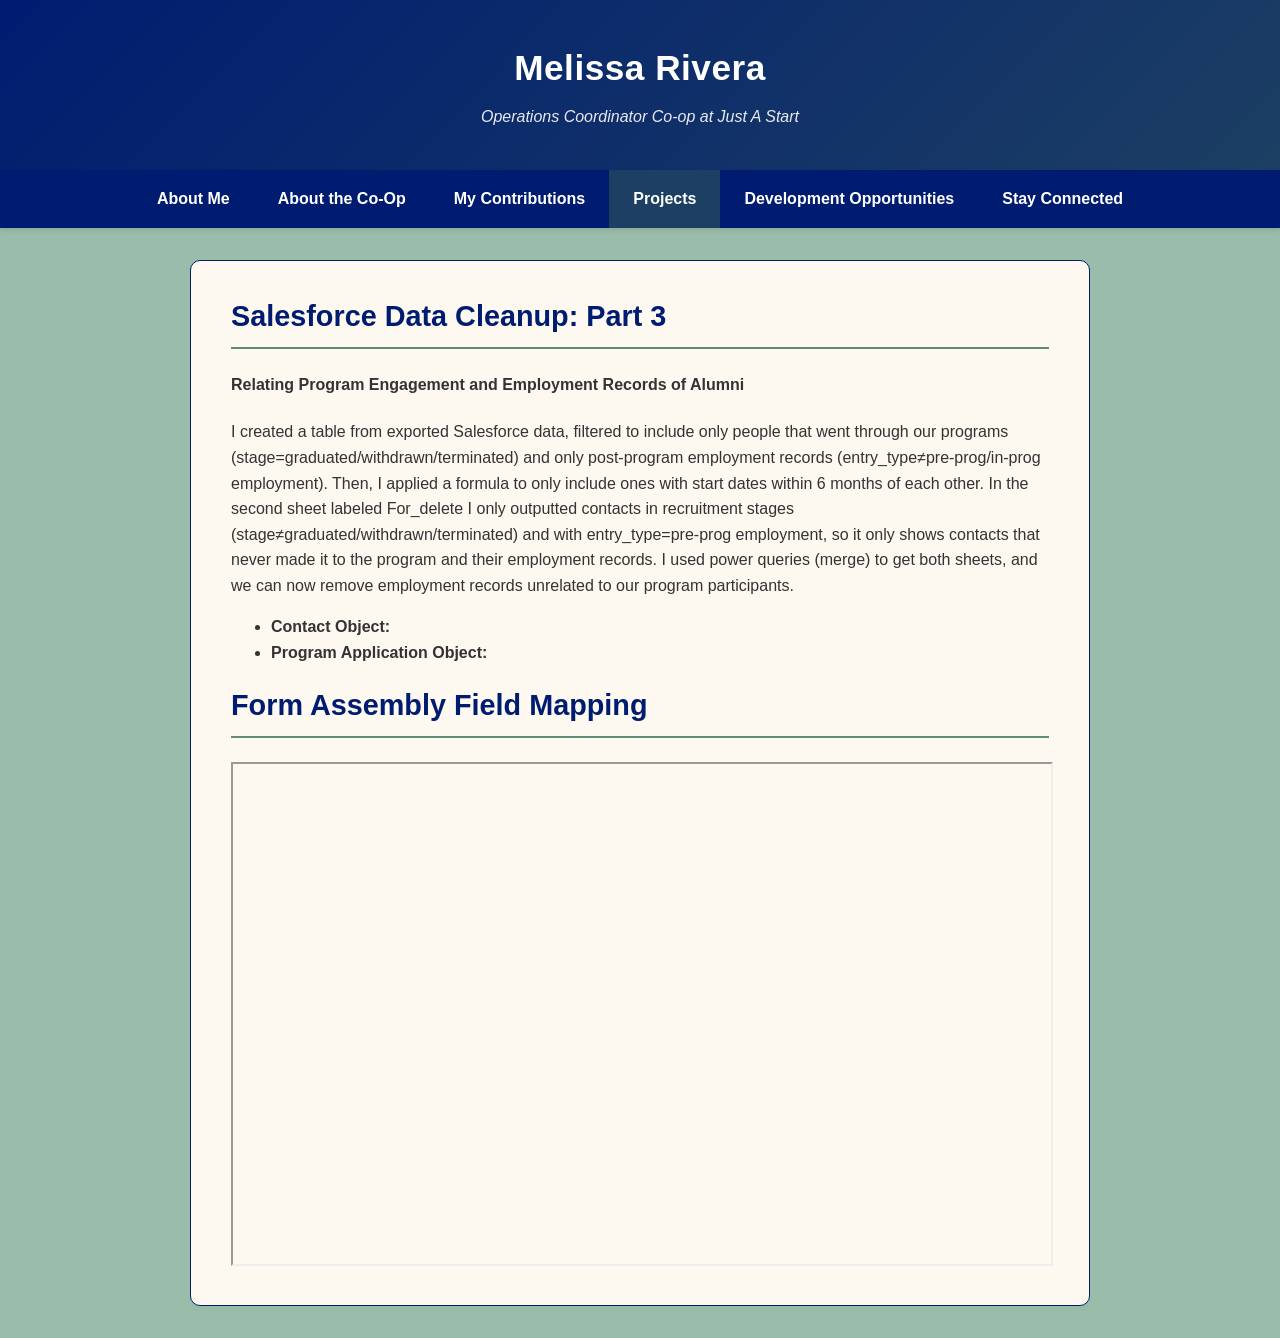
<file: projects3.html>
<!DOCTYPE html>
<html lang="en">
<head>
  <meta charset="UTF-8">
  <meta name="viewport" content="width=device-width, initial-scale=1.0">
  <title>Projects</title>
  <link rel="stylesheet" href="style.css">
</head>
<body>

  <header>
    <h1>Melissa Rivera</h1>
    <p>Operations Coordinator Co-op at Just A Start</p>
  </header>

  <nav class="main-nav">
    <ul>
      <li><a href="index.html">About Me</a></li>
      <li><a href="coop.html">About the Co-Op</a></li>
      <li><a href="contributions.html">My Contributions</a></li>
      <li><a href="projects.html" class="active">Projects</a></li>
      <li><a href="development.html">Development Opportunities</a></li>
      <li><a href="connect.html">Stay Connected</a></li>
    </ul>
  </nav>

  <main class="container">
    <section>
      <h2>Salesforce Data Cleanup: Part 3</h2>

      <h4>Relating Program Engagement and Employment Records of Alumni</h4>
      <p>I created a table from exported Salesforce data, filtered to include only people that went through our programs (stage=graduated/withdrawn/terminated) and only post-program employment records (entry_type≠pre-prog/in-prog employment). Then, I applied a formula to only include ones with start dates within 6 months of each other. In the second sheet labeled For_delete I only outputted contacts in recruitment stages (stage≠graduated/withdrawn/terminated) and with entry_type=pre-prog employment, so it only shows contacts that never made it to the program and their employment records. I used power queries (merge) to get both sheets, and we can now remove employment records unrelated to our program participants. </p>
      <ul>
        <li><b>Contact Object:</b> </li>
        <li><b>Program Application Object:</b> </li>
      </ul>

    <h2>Form Assembly Field Mapping</h2>
    <!-- Paste your Google Sheets iframe snippet below -->
    <iframe src="https://docs.google.com/spreadsheets/d/1GytOpUZmtWqtDjysiFjz7frLO66WYUhN/edit?usp=sharing&ouid=111577512239038965918&rtpof=true&sd=true" width="100%" height="500px"></iframe>

   <script src="script.js"></script>
</body>
</html>
</file>
<file: style.css>
:root {
  --bg-beige: #99BCAB;
  --bg-card: #fdf8f0;
  --accent-blue: #001C71;
  --accent-blue-light: #638B78;
  --text-dark: #333;
  --border-soft: #001C71;
}

@import url('https://googleapis.com');

body {
    font-family: 'Josefin Sans', sans-serif;
}

body {
  margin: 0;
  font-family: "Josefin Sans", sans-serif;
  background-color: var(--bg-beige);
  color: var(--text-dark);
  line-height: 1.6;
}

header {
  background: linear-gradient(135deg, var(--accent-blue), #1c3f63);
  color: white;
  padding: 2.5rem 1.5rem;
  text-align: center;
}

header h1 {
  margin: 0 0 0.5rem;
  font-size: 2.2rem;
  letter-spacing: 0.5px;
}

header p {
  margin: 0 auto;
  max-width: 700px;
  opacity: 0.9;
  font-style: italic;
}

nav.main-nav {
  background-color: var(--accent-blue);
  box-shadow: 0 2px 4px rgba(0,0,0,0.1);
  position: sticky;
  top: 0;
  z-index: 1000;
}

nav.main-nav ul {
  list-style: none;
  margin: 0;
  padding: 0;
  display: flex;
  justify-content: center;
  flex-wrap: wrap;
}

nav.main-nav a {
  display: block;
  padding: 1rem 1.5rem;
  color: white;
  text-decoration: none;
  font-weight: bold;
  transition: background-color 0.2s;
}

nav.main-nav a:hover,
nav.main-nav a.active {
  background-color: #1c3f63;
}

.container {
  max-width: 900px;
  margin: 2rem auto;
  padding: 0 1.5rem;
}

section {
  background-color: var(--bg-card);
  padding: 2rem 2.5rem;
  border-radius: 10px;
  border: 1px solid var(--border-soft);
  margin-bottom: 2rem;
  box-shadow: 0 4px 6px rgba(0,0,0,0.02);
}

section h2 {
  margin-top: 0;
  color: var(--accent-blue);
  font-size: 1.8rem;
  border-bottom: 2px solid var(--accent-blue-light);
  padding-bottom: 0.5rem;
}

h3 {
  color: var(--accent-blue);
  margin-top: 1.5rem;
}

.key-insight {
  background-color: white;
  padding: 1.2rem;
  border-left: 5px solid var(--accent-blue);
  border-radius: 6px;
  margin: 1.5rem 0;
  box-shadow: 0 2px 4px rgba(0,0,0,0.05);
}

.key-insight h4 {
  margin: 0 0 0.5rem;
  color: var(--accent-blue);
  font-size: 1.1rem;
}


.findings-list {
  padding-left: 1.5rem;
}

.findings-list li {
  margin-bottom: 0.75rem;
}

footer {
  text-align: center;
  padding: 2rem;
  color: #666;
  font-size: 0.9rem;
}

.tooltip {
  position: absolute;
  pointer-events: none;
  opacity: 0;
  background-color: rgba(0,0,0,0.8);
  color: white;
  padding: 8px 12px;
  border-radius: 6px;
  font-family: Georgia, "Times New Roman", serif;
  font-size: 14px;
  transition: opacity 0.2s;
}

path {
  cursor: pointer;
  transition: opacity 0.2s;
}

.legend text {
  font-family: Georgia, "Times New Roman", serif;
  font-size: 14px;
}

@media (max-width: 768px) {
  header h1 { font-size: 1.7rem; }
  nav.main-nav ul { flex-direction: column; text-align: center; }
  nav.main-nav a { padding: 0.75rem; }
  section { padding: 1.5rem; }
}

.image-box {
  width: 350px; 
  height: 400px;            
  padding: 10px;            
  border: 2px solid #001C71;   
  background-color: #f9f9f9;
  box-sizing: border-box; 
}

.image-box {
  width: 45%;               
  height: 400px;            
  object-fit: cover;
  border-radius: 15px;
}


#map {
    height: 450px !important;  /* Forces a height */
    width: 100% !important;   /* Forces full width of the container */
    background: #eaeaea;      /* Gives it a gray background so you can see if it loaded */
    margin: 20px 0;
    border-radius: 8px;
    z-index: 1;
}


.custom-tooltip {
    background-color: #2c3e50;
    color: #ffffff;
    border: 1px solid #34495e;
    border-radius: 4px;
    padding: 6px 10px;
    font-family: Arial, sans-serif;
    font-size: 13px;
    font-weight: bold;
    box-shadow: 0 2px 6px rgba(0,0,0,0.3);
}

.leaflet-tooltip-top:before {
    border-top-color: #2c3e50;
}

.map-wrapper {
    display: flex;
    justify-content: center; /* Aligns horizontally */
    align-items: center;     /* Aligns vertically */
    width: 100%;
    max-width: 800px;        /* Prevents the map from getting too wide on large screens */
    margin: 20px auto;       /* Creates clean breathing room top/bottom and centers left/right */
}
</file>
